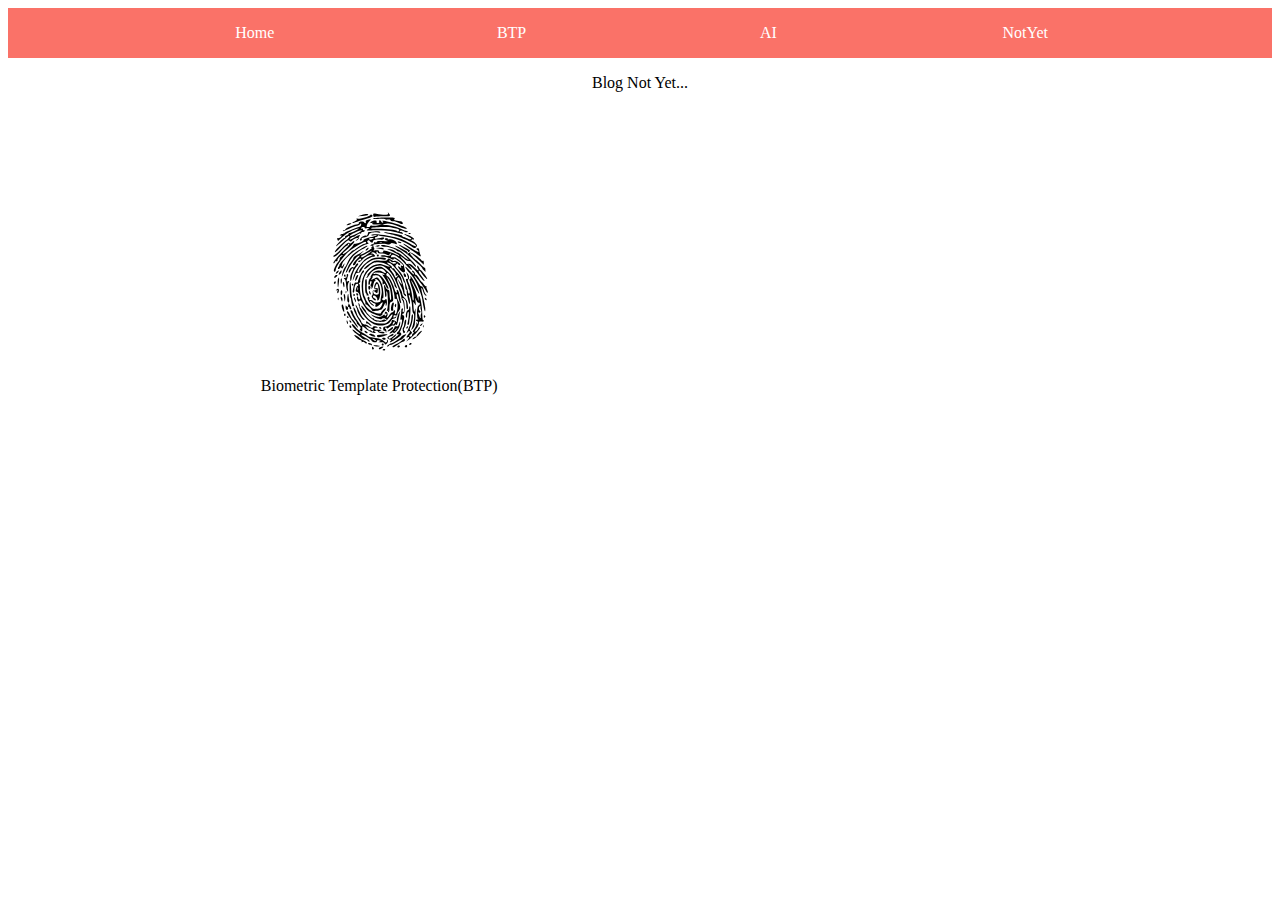
<file: index.html>
<!doctype html>
<html>
<head>
  <title>Blog Not Yet</title>
  <meta charset="utf-8">
		<meta http-equiv="X-UA-Compatible" content="IE=edge">
		<meta name="viewport" content="width=device-width, initial-scale=1">
		<link href="css/index.css" rel="stylesheet" type="text/css">
		<!--[if lt IE 9]>
			<script src="https://oss.maxcdn.com/html5shiv/3.7.2/html5shiv.min.js"></script>
		<![endif]-->
</head>
<body>
  <div id="container" align="center">
    <nav>
      <a href="index.html" class="nav-btn">Home</a>
      <a href="htmls/BTP.html" class="nav-btn">BTP</a>
      <a href="#" class="nav-btn">AI</a>
      <a href="#" class="nav-btn">NotYet</a>
    </nav>
    <p>Blog Not Yet...</p>
    <br><br>
    <div id="body-container">
      <div id="btp-div">
        <a href="htmls/BTP.html">
          <img src="img/fingerprint_1.svg" width=150px height=150px>
          <p>Biometric Template Protection(BTP)</p>
        </a>
      </div>


    </div>
  </div>


</body>
</file>
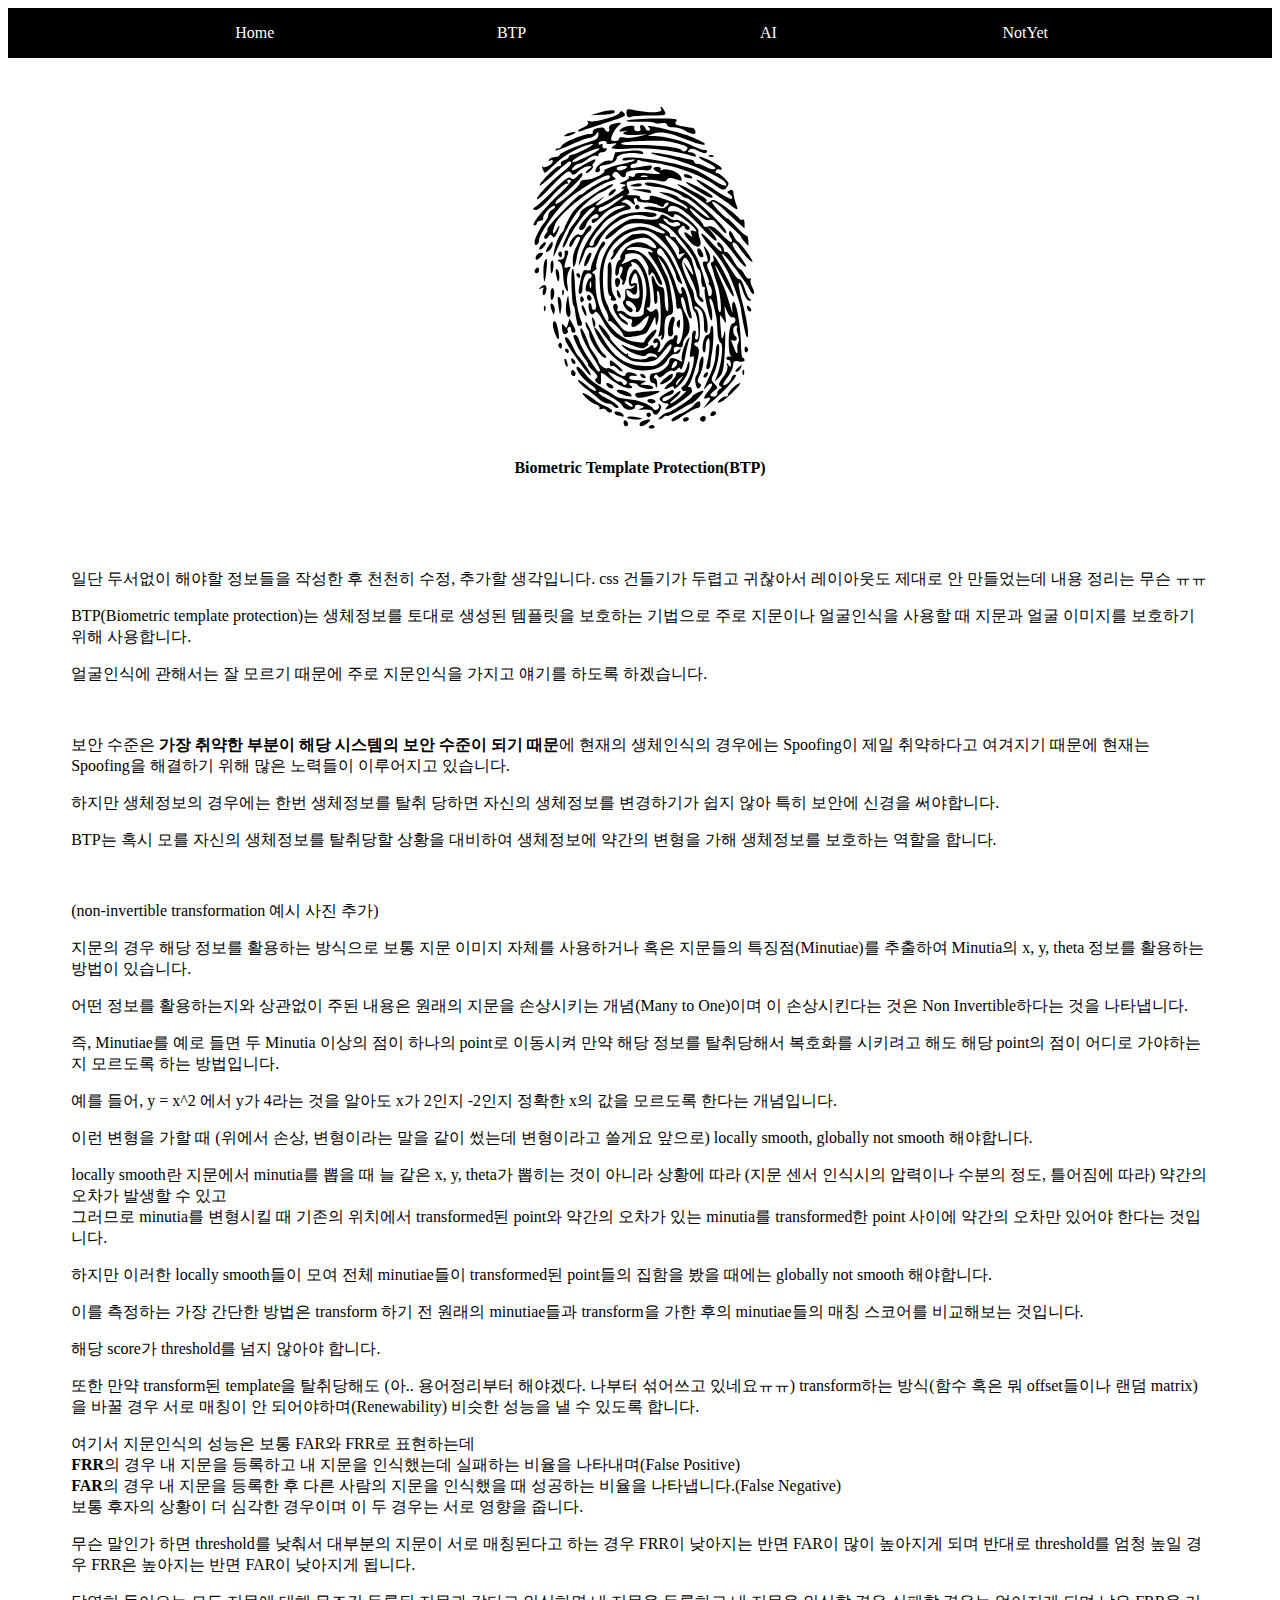
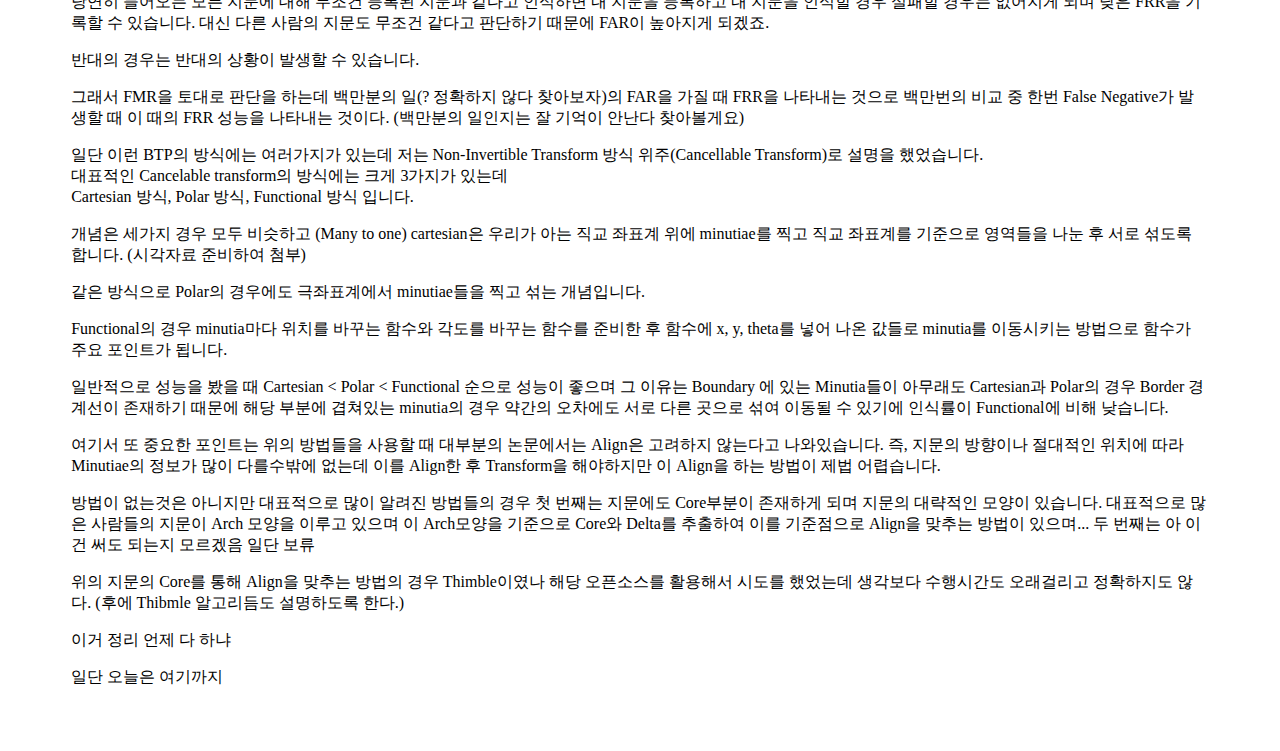
<file: htmls/BTP.html>
<!doctype html>
<html>
<head>
  <title>Blog Not Yet(BTP)</title>
  <meta charset="utf-8">
		<meta http-equiv="X-UA-Compatible" content="IE=edge">
		<meta name="viewport" content="width=device-width, initial-scale=1">
    <link href="../css/BTP/BTP.css" rel="stylesheet" type="text/css">
		<!--[if lt IE 9]>
			<script src="https://oss.maxcdn.com/html5shiv/3.7.2/html5shiv.min.js"></script>
		<![endif]-->
</head>
<body>
  <div id="container" align="center">
    <nav>
      <a href="../index.html" class="nav-btn">Home</a>
      <a href="BTP.html" class="nav-btn">BTP</a>
      <a href="#" class="nav-btn">AI</a>
      <a href="#" class="nav-btn">NotYet</a>
    </nav>
    <br><br>
    <img src="../img/fingerprint_1.svg" width="350" height="350">
    <h1>Biometric Template Protection(BTP)</h1>
    <br>
    <div id="container-body" align="left">
      <p>일단 두서없이 해야할 정보들을 작성한 후 천천히 수정, 추가할 생각입니다. css 건들기가 두렵고 귀찮아서 레이아웃도 제대로 안 만들었는데 내용 정리는 무슨 ㅠㅠ</p>
      <p>BTP(Biometric template protection)는 생체정보를 토대로 생성된 템플릿을 보호하는 기법으로 주로 지문이나 얼굴인식을 사용할 때 지문과 얼굴 이미지를 보호하기 위해 사용합니다.</p>
      <p>얼굴인식에 관해서는 잘 모르기 때문에 주로 지문인식을 가지고 얘기를 하도록 하겠습니다.</p>
      <br>
      <p>보안 수준은 <strong>가장 취약한 부분이 해당 시스템의 보안 수준이 되기 때문</strong>에 현재의 생체인식의 경우에는 Spoofing이 제일 취약하다고 여겨지기 때문에 현재는 Spoofing을 해결하기 위해 많은 노력들이 이루어지고 있습니다.</p>
      <p>하지만 생체정보의 경우에는 한번 생체정보를 탈취 당하면 자신의 생체정보를 변경하기가 쉽지 않아 특히 보안에 신경을 써야합니다.</p>
      <p>BTP는 혹시 모를 자신의 생체정보를 탈취당할 상황을 대비하여 생체정보에 약간의 변형을 가해 생체정보를 보호하는 역할을 합니다.</p>
      <br>
      <p>(non-invertible transformation 예시 사진 추가)</p>
      <p>지문의 경우 해당 정보를 활용하는 방식으로 보통 지문 이미지 자체를 사용하거나 혹은 지문들의 특징점(Minutiae)를 추출하여 Minutia의 x, y, theta 정보를 활용하는 방법이 있습니다.</p>
      <p>어떤 정보를 활용하는지와 상관없이 주된 내용은 원래의 지문을 손상시키는 개념(Many to One)이며 이 손상시킨다는 것은 Non Invertible하다는 것을 나타냅니다.</p>
      <p>즉, Minutiae를 예로 들면 두 Minutia 이상의 점이 하나의 point로 이동시켜 만약 해당 정보를 탈취당해서 복호화를 시키려고 해도 해당 point의 점이 어디로 가야하는지 모르도록 하는 방법입니다.</p>
      <p>예를 들어, y = x^2 에서 y가 4라는 것을 알아도 x가 2인지 -2인지 정확한 x의 값을 모르도록 한다는 개념입니다.</p>
      <p>이런 변형을 가할 때 (위에서 손상, 변형이라는 말을 같이 썼는데 변형이라고 쓸게요 앞으로) locally smooth, globally not smooth 해야합니다.</p>
      <p>locally smooth란 지문에서 minutia를 뽑을 때 늘 같은 x, y, theta가 뽑히는 것이 아니라 상황에 따라 (지문 센서 인식시의 압력이나 수분의 정도, 틀어짐에 따라) 약간의 오차가 발생할 수 있고<br>
      그러므로 minutia를 변형시킬 때 기존의 위치에서 transformed된 point와 약간의 오차가 있는 minutia를 transformed한 point 사이에 약간의 오차만 있어야 한다는 것입니다.</p>
      <p>하지만 이러한 locally smooth들이 모여 전체 minutiae들이 transformed된 point들의 집함을 봤을 때에는 globally not smooth 해야합니다.</p>
      <p>이를 측정하는 가장 간단한 방법은 transform 하기 전 원래의 minutiae들과 transform을 가한 후의 minutiae들의 매칭 스코어를 비교해보는 것입니다.</p>
      <p>해당 score가 threshold를 넘지 않아야 합니다.</p>
      <p>또한 만약 transform된 template을 탈취당해도 (아.. 용어정리부터 해야겠다. 나부터 섞어쓰고 있네요ㅠㅠ) transform하는 방식(함수 혹은 뭐 offset들이나 랜덤 matrix)을 바꿀 경우
      서로 매칭이 안 되어야하며(Renewability) 비슷한 성능을 낼 수 있도록 합니다.</p>
      <p>여기서 지문인식의 성능은 보통 FAR와 FRR로 표현하는데 <br><strong>FRR</strong>의 경우 내 지문을 등록하고 내 지문을 인식했는데 실패하는 비율을 나타내며(False Positive) <br> <strong>FAR</strong>의 경우
      내 지문을 등록한 후 다른 사람의 지문을 인식했을 때 성공하는 비율을 나타냅니다.(False Negative)<br>보통 후자의 상황이 더 심각한 경우이며 이 두 경우는 서로 영향을 줍니다.</p>
      <p>무슨 말인가 하면 threshold를 낮춰서 대부분의 지문이 서로 매칭된다고 하는 경우 FRR이 낮아지는 반면 FAR이 많이 높아지게 되며 반대로 threshold를 엄청 높일 경우 FRR은 높아지는 반면 FAR이 낮아지게 됩니다.</p>
      <p>당연히 들어오는 모든 지문에 대해 무조건 등록된 지문과 같다고 인식하면 내 지문을 등록하고 내 지문을 인식할 경우 실패할 경우는 없어지게 되며 낮은 FRR을 기록할 수 있습니다.
        대신 다른 사람의 지문도 무조건 같다고 판단하기 때문에 FAR이 높아지게 되겠죠.</p>
      <p>반대의 경우는 반대의 상황이 발생할 수 있습니다.</p>
      <p>그래서 FMR을 토대로 판단을 하는데 백만분의 일(? 정확하지 않다 찾아보자)의 FAR을 가질 때 FRR을 나타내는 것으로 백만번의 비교 중 한번 False Negative가 발생할 때 이 때의 FRR 성능을 나타내는 것이다.
      (백만분의 일인지는 잘 기억이 안난다 찾아볼게요)</p>
      <p>일단 이런 BTP의 방식에는 여러가지가 있는데 저는 Non-Invertible Transform 방식 위주(Cancellable Transform)로 설명을 했었습니다. <br>대표적인 Cancelable transform의 방식에는 크게 3가지가 있는데
      <br> Cartesian 방식, Polar 방식, Functional 방식 입니다.</p>
      <p>개념은 세가지 경우 모두 비슷하고 (Many to one) cartesian은 우리가 아는 직교 좌표계 위에 minutiae를 찍고 직교 좌표계를 기준으로 영역들을 나눈 후 서로 섞도록 합니다. (시각자료 준비하여 첨부)</p>
      <p>같은 방식으로 Polar의 경우에도 극좌표계에서 minutiae들을 찍고 섞는 개념입니다.</p>
      <p>Functional의 경우 minutia마다 위치를 바꾸는 함수와 각도를 바꾸는 함수를 준비한 후 함수에 x, y, theta를 넣어 나온 값들로 minutia를 이동시키는 방법으로 함수가 주요 포인트가 됩니다.</p>
      <p>일반적으로 성능을 봤을 때 Cartesian < Polar < Functional 순으로 성능이 좋으며 그 이유는 Boundary 에 있는 Minutia들이 아무래도 Cartesian과 Polar의 경우 Border 경계선이 존재하기 때문에 해당 부분에
      겹쳐있는 minutia의 경우 약간의 오차에도 서로 다른 곳으로 섞여 이동될 수 있기에 인식률이 Functional에 비해 낮습니다. </p>
      <p>여기서 또 중요한 포인트는 위의 방법들을 사용할 때 대부분의 논문에서는 Align은 고려하지 않는다고 나와있습니다. 즉, 지문의 방향이나 절대적인 위치에 따라 Minutiae의 정보가 많이 다를수밖에 없는데
      이를 Align한 후 Transform을 해야하지만 이 Align을 하는 방법이 제법 어렵습니다.</p>
      <p>방법이 없는것은 아니지만 대표적으로 많이 알려진 방법들의 경우 첫 번째는 지문에도 Core부분이 존재하게 되며 지문의 대략적인 모양이 있습니다. 대표적으로 많은 사람들의 지문이 Arch 모양을 이루고 있으며
      이 Arch모양을 기준으로 Core와 Delta를 추출하여 이를 기준점으로 Align을 맞추는 방법이 있으며... 두 번째는 아 이건 써도 되는지 모르겠음 일단 보류</p>
      <p>위의 지문의 Core를 통해 Align을 맞추는 방법의 경우 Thimble이였나 해당 오픈소스를 활용해서 시도를 했었는데 생각보다 수행시간도 오래걸리고 정확하지도 않다. (후에 Thibmle 알고리듬도 설명하도록 한다.)</p>
      <p>이거 정리 언제 다 하냐</p>
      <p>일단 오늘은 여기까지</p>
    </div>
    </div>

    <div id="disqus_thread"></div>
    <script>

    /**
    *  RECOMMENDED CONFIGURATION VARIABLES: EDIT AND UNCOMMENT THE SECTION BELOW TO INSERT DYNAMIC VALUES FROM YOUR PLATFORM OR CMS.
    *  LEARN WHY DEFINING THESE VARIABLES IS IMPORTANT: https://disqus.com/admin/universalcode/#configuration-variables*/

    var disqus_config = function () {
    this.page.url = location.href;  // Replace PAGE_URL with your page's canonical URL variable
    this.page.identifier = location.pathname; // Replace PAGE_IDENTIFIER with your page's unique identifier variable
    };

    (function() { // DON'T EDIT BELOW THIS LINE
    var d = document, s = d.createElement('script');
    s.src = 'https://alliswell92.disqus.com/embed.js';
    s.setAttribute('data-timestamp', +new Date());
    (d.head || d.body).appendChild(s);
    })();
    </script>
    <noscript>Please enable JavaScript to view the <a href="https://disqus.com/?ref_noscript">comments powered by Disqus.</a></noscript>



</body>
</file>
<file: css/index.css>
nav {
  width:100%;
  height:50px;
  padding:0;
  margin:0;
  background:#FA7268;
}
.nav-btn {
  display:inline-block;
  height:50px;
  width:20%;
  margin:0;
  line-height:50px;
}
nav a:link, nav a:visited {
  font-size:1em;
  color:#fff;
  text-decoration:none;
  text-align:center;
}

p, a:link, a:visited {
  font-size:1em;
  color:#000;
  text-decoration:none;
  text-align:center;
}

#body-container {
  display:flex;
  flex-flow:row wrap;
  margin-left: 20%;
  margin-right: 20%;
  margin-top: 5%;
  margin-bottom: 5%;
}
</file>
<file: css/BTP/BTP.css>
nav {
  width:100%;
  height:50px;
  padding:0;
  margin:0;
  background:#000000;
}
.nav-btn {
  display:inline-block;
  height:50px;
  width:20%;
  margin:0;
  line-height:50px;
}
nav a:link, nav a:visited {
  font-size:1em;
  color:#fff;
  text-decoration:none;
  text-align:center;
}

#container {
  height:100%;
  width:100%;
}

p, h1{
  font-size:1em;
  text-decoration:none;
}

#container-body {
  margin:5%
}
</file>
